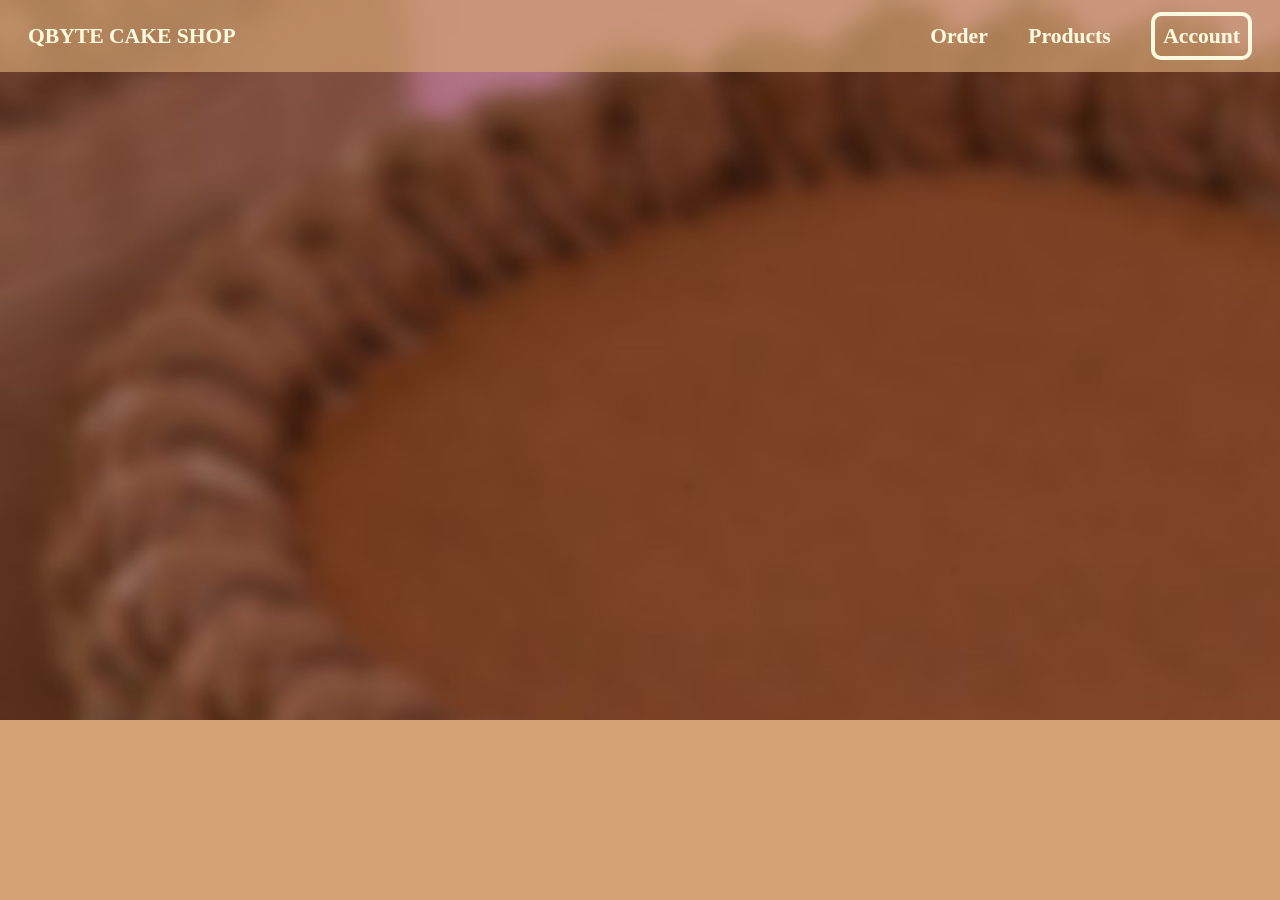
<file: mobilecart.html>
<!DOCTYPE html>
<html lang="en">
  <head>
    <meta charset="UTF-8" />
    <meta http-equiv="X-UA-Compatible" content="IE=edge" />
    <meta name="viewport" content="width=device-width, initial-scale=1.0" />
    <title>Qbyte Online Cake Shop</title>
    <link rel="stylesheet" href="../css/index.css" type="text/css" />
    <link rel="stylesheet" href="../css/variables.css" type="text/css" />
    <link rel="stylesheet" href="../css/navbar.css" type="text/css" />
    <link rel="stylesheet" href="../css/mobilecart.css" />
  </head>
  <body>
    <div class="content">
      <div class="navbar">
        <nav>
          <ul>
            <li class="hamb-menu">
              <a href="#"><img src="../img/icons/menu-icon.svg" alt="" /></a>
            </li>
            <li class="company-name"><a href="#">QBYTE CAKE SHOP</a></li>
            <li class="cart-mobile">
              <a href="#"><img src="../img/icons/cart-icon.svg" alt="" /></a>
            </li>
            <div class="push"></div>
            <li id="links"><a href="#">Order</a></li>
            <li id="links"><a href="./index copy.html">Products</a></li>
            <li class="account" id="links"><a href="#">Account</a></li>
          </ul>
        </nav>
      </div>
      <div class="main">
        <div class="cart">
          <div class="uppercart">
          <h1 class="cartheader">Your Cart</h1>
          <p><i>We're here to sweeten your day!</i></p>
        </div>
        <div class="lowercart">
          <!--  -->
          <ul class="product-card">
            <li class="products">
              <div class="productnamedesc">
                <h1 class="product-name">Product 1</h1>

                <h5 class="clear">Product description</h5>
              </div>

              <div>
                <img
                  class="product-pic"
                  src="../img/Cheesecake Truffles/truffles assorted.jpg"
                  alt="Cheesecake Truffles"
                />
              </div>
              <div class="productdescorder">
                <p>
                  Lorem ipsum dolor sit amet consectetur adipisicing elit.
                  Praesentium, perspiciatis.
                </p>
              </div>
              
            </li>
          </ul>
          <button class="mobilecart-btn">PROCEED TO CHECKOUT</button>
          <!--  -->
        </div>
      </div>
        </div>
      </div>
    </div>
    <footer class="footer"></footer>
  </body>
</html>
</file>
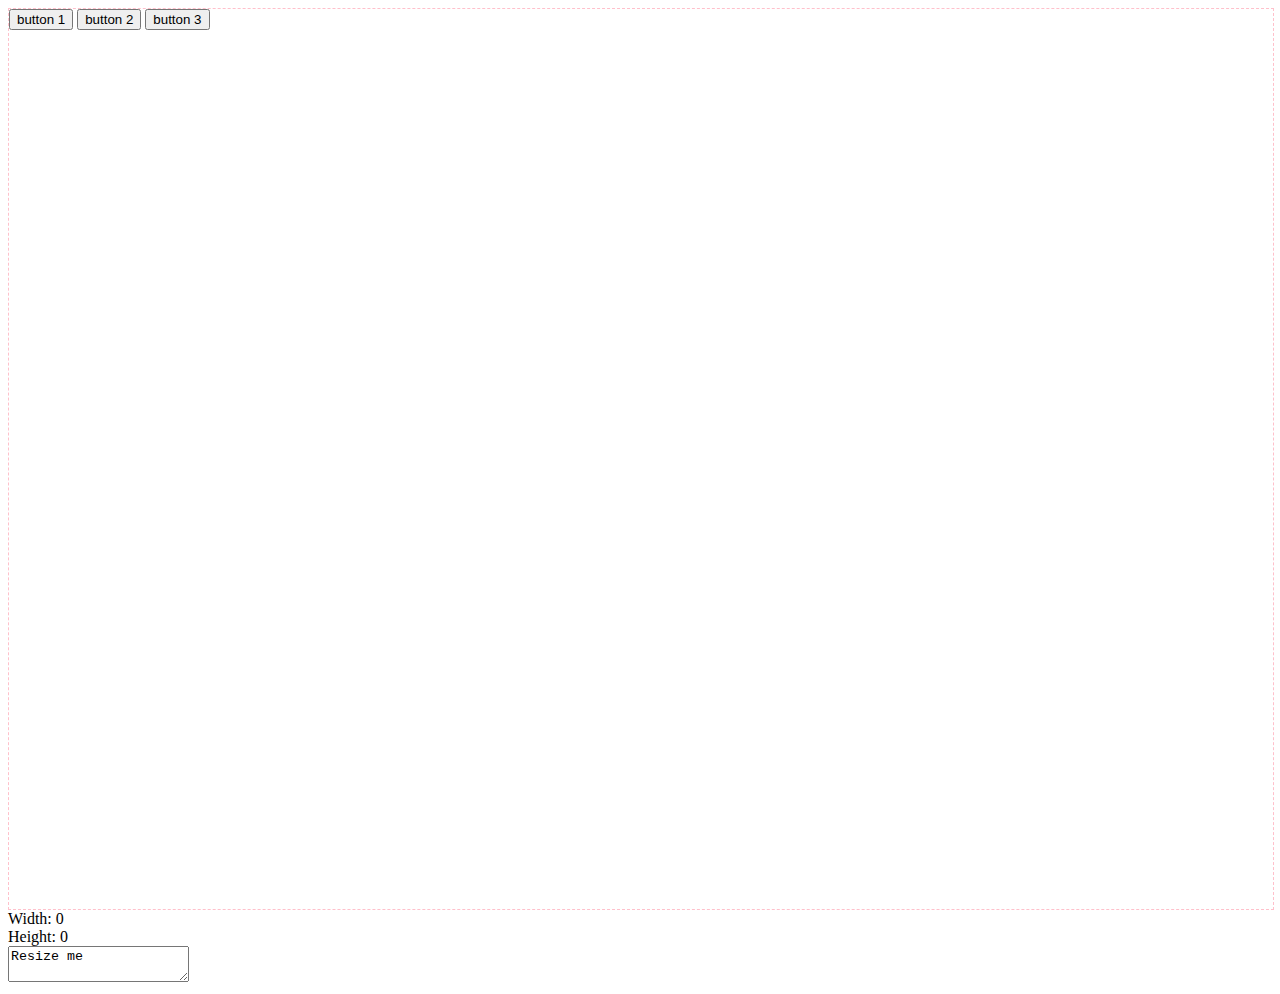
<file: try.html>
<!DOCTYPE html>
<html lang="en">
  <head>
    <meta charset="UTF-8" />
    <meta http-equiv="X-UA-Compatible" content="IE=edge" />
    <meta name="viewport" content="width=device-width, initial-scale=1.0" />
    <title>Document</title>
  </head>
  <body>
    <div
      id="test_div"
      style="width: 100%; min-height: 100vh; border: 1px dashed pink"
    >
      <input type="button" value="button 1" />
      <input type="button" value="button 2" />
      <input type="button" value="button 3" />
    </div>
    Width: <output id="width">0</output><br />
    Height: <output id="height">0</output><br />
    <textarea id="textbox">Resize me</textarea><br />
  </body>
  <script>
    // function outputsize() {
    //   width.value = textbox.offsetWidth;
    //   height.value = textbox.offsetHeight;
    // }
    // outputsize();

    // new ResizeObserver(outputsize).observe(textbox);
    var elmnt = document.getElementById("test_div");
    var txt =
      "Height with padding and border: " + elmnt.offsetHeight + "px<br>";
    txt += "Width with padding and border: " + elmnt.offsetWidth + "px";
    console.log(txt);
  </script>
</html>
</file>
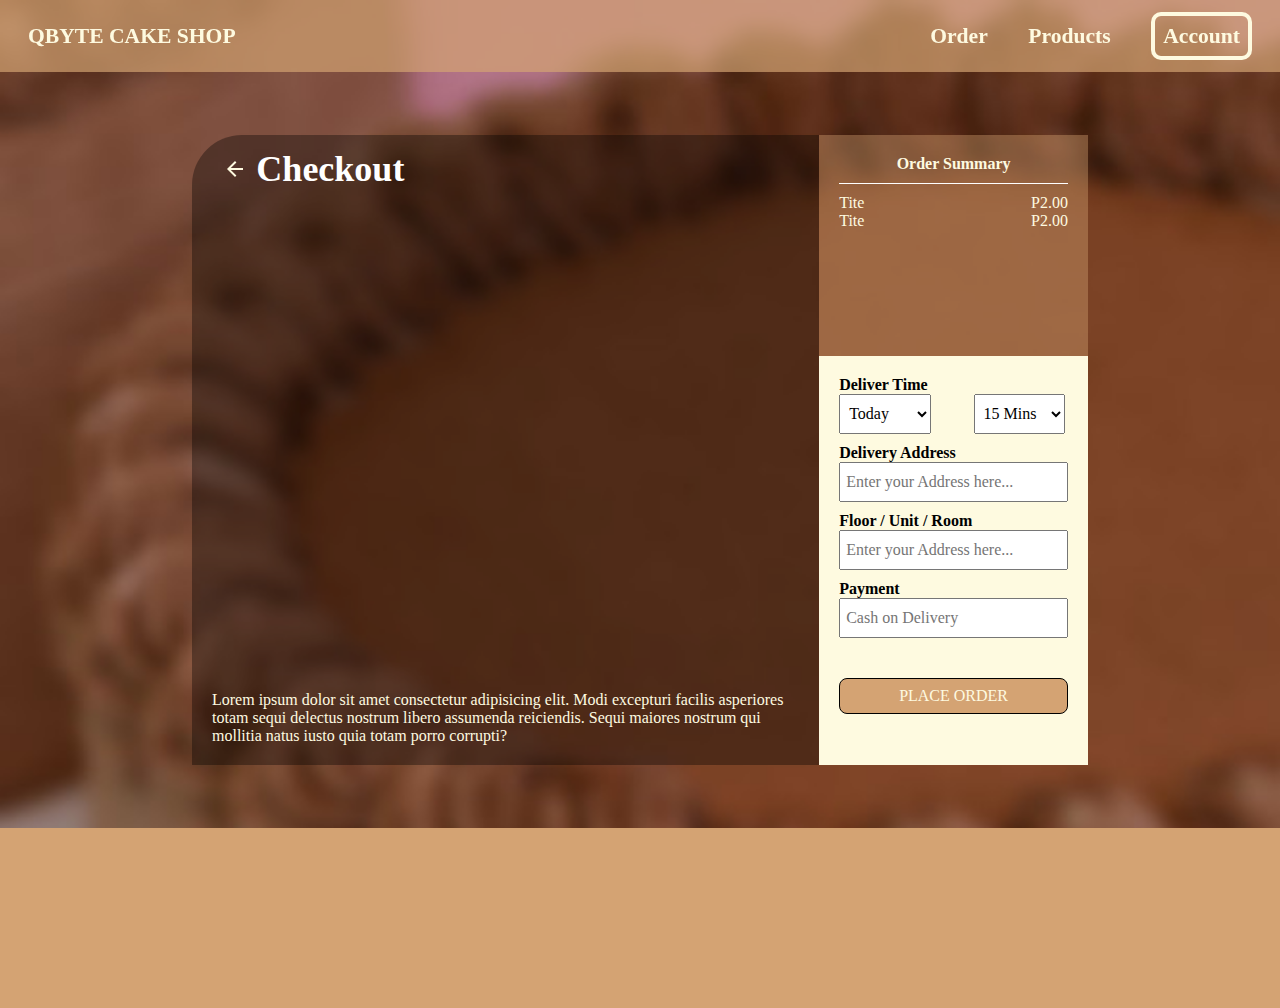
<file: html/checkout.html>
<!DOCTYPE html>
<html lang="en">
  <head>
    <meta charset="UTF-8" />
    <meta http-equiv="X-UA-Compatible" content="IE=edge" />
    <meta name="viewport" content="width=device-width, initial-scale=1.0" />
    <title>Qbyte Online Cake Shop</title>
    <link rel="stylesheet" href="../css/index.css" type="text/css" />
    <link rel="stylesheet" href="../css/variables.css" type="text/css" />
    <link rel="stylesheet" href="../css/navbar.css" type="text/css" />
    <link rel="stylesheet" href="../css/checkout.css" />
  </head>
  <body>
    <div class="content">
      <div class="navbar">
        <nav>
          <ul>
            <li class="hamb-menu">
              <a href="#"><img src="../img/icons/menu-icon.svg" alt="" /></a>
            </li>
            <li class="company-name"><a href="#">QBYTE CAKE SHOP</a></li>
            <li class="cart-mobile">
              <a href="#"><img src="../img/icons/cart-icon.svg" alt="" /></a>
            </li>
            <div class="push"></div>
            <li id="links"><a href="#">Order</a></li>
            <li id="links"><a href="./index copy.html">Products</a></li>
            <li class="account" id="links"><a href="#">Account</a></li>
          </ul>
        </nav>
      </div>

      <div class="main">
        <div class="checkout-content">
          <div class="left-content">
            <div class="topleft-content">
              <div class="arrow">
                <img
                  src="../img/icons/back-icon.svg"
                  alt="basta kunyare arrow"
                />
              </div>
              <h1 class="checkout-word">Checkout</h1>
            </div>
            <div class="lowerleft-content">
              Lorem ipsum dolor sit amet consectetur adipisicing elit. Modi
              excepturi facilis asperiores totam sequi delectus nostrum libero
              assumenda reiciendis. Sequi maiores nostrum qui mollitia natus
              iusto quia totam porro corrupti?
            </div>
          </div>

          <div class="right-content">
            <div class="topright-content">
              <h1 class="fontsize">Order Summary</h1>
              <div class="wline"></div>
              <div class="orders">
                <div class="ordersum">
                  <span class="prodname">Tite</span
                  ><span class="prodprice">P2.00</span>
                </div>
                <div class="ordersum">
                  <span class="prodname">Tite</span
                  ><span class="prodprice">P2.00</span>
                </div>
              </div>
            </div>
            <div class="lowerright-content">
              <form action="" method="" class="form">
                <div class="inputfield">
                  <label for="deliverydate"><strong>Deliver Time</strong></label
                  ><br />
                  <select name="deliverydate" id="deliverydate">
                    <option value="today">Today</option>
                    <option value="tomorrow">Tomorrow</option>
                  </select>
                  <select name="time" id="time">
                    <option value="15min">15 Mins</option>
                    <option value="30min">30 Mins</option>
                    <option value="45min">45 Mins</option>
                    <option value="1hr">1 Hour</option>
                    <option value="2hr">2 Hour</option>
                  </select>
                  <br />
                  <label for="address"><strong>Delivery Address</strong></label
                  ><br />
                  <input
                    type="text"
                    name="address"
                    id="address"
                    placeholder="Enter your Address here..."
                  />
                  <br />
                  <label for="address2"
                    ><strong>Floor / Unit / Room</strong></label
                  ><br />
                  <input
                    type="text"
                    name="address2"
                    id="address2"
                    placeholder="Enter your Address here..."
                  />
                  <br />
                  <label for="payment"><strong>Payment</strong></label
                  ><br />
                  <input
                    type="text"
                    name="payment"
                    id="payment"
                    placeholder="Cash on Delivery"
                  />
                </div>
              </form>
              <button class="checkout-btn">PLACE ORDER</button>
            </div>
          </div>
        </div>
      </div>
    </div>
    <footer class="footer"></footer>
  </body>
</html>
</file>
<file: css/index.css>
* {
  margin: 0;
  padding: 0;
  box-sizing: border-box;
  font-family: "Times New Roman", Times, serif;
  font-size: 16px;
}

.container {
  background: var(--contentColor);
  min-width: 100%;
  /* min-height: calc(200vh - 10vh - 20vh); */
  min-height: fit-content;
  /* background: black; */
  margin: auto;
  /* border: 1px solid black; */
}

.content {
  height: 100%;
  position: relative;
}

.content .bg-img {
  /* height: fit-content; */
  height: fit-content;
  /* width: 100%; */
  padding: calc(5% + 10vh) 0 5% 0;
  background: var(--contentColor) url("../img/bg-img.jpg") no-repeat;
  /* background-position: right 60% bottom 70%; */
  background-size: cover;
  display: flex;
  justify-content: center;
  gap: 0 10%;
  z-index: -999;
}
.content .bg-img::before {
  content: "";
  height: fit-content;
  width: 100%;
  position: absolute;
  top: 0;
  left: 0;
  background-color: rgba(0, 0, 0, 0.25);
}

.hero-header {
  width: 40%;
  color: var(--heroColor);
  align-self: center;
  z-index: 1;
}
.hero-header h1 {
  font-size: var(--headingSize);
  z-index: 1;
}
.hero-header p {
  text-align: justify;
  z-index: 1;
}

.featured-product {
  border: 10px solid var(--contentColor);
  margin: 5% 0;
  background: red;
  width: 40em;
  height: 40em;
  background: var(--contentColor) url("../img/featured-product.jpg") no-repeat;
  background-size: cover;
  align-self: center;
  z-index: 1;
}

.best-sellers {
  /* height: fit-content; */
  height: fit-content;
  background: var(--contentColor);
  padding: 1% 3%;
  /* border: 5px solid black; */
}
.best-sellers h1 {
  font-size: var(--headingSize);
  color: var(--secondaryHeadingColor);
  text-align: center;
  padding-bottom: 1%;
}

.best-sellers ul {
  /* border: 5px solid black; */
  display: flex;
  gap: 0 1%;
  justify-content: center;
  text-align: center;
  height: 100%;
  /* flex-wrap: wrap; */
}

.best-sellers ul li {
  /* border: 10px solid yellow; */
  background: #f8dea9;
  width: 300px;
  height: max-content;
  flex-wrap: wrap;
  list-style-type: none;
  flex-shrink: 1;
  padding-bottom: 12px;
  /* position: relative; */
}

.best-sellers ul li h2 {
  padding: 20px 0;
}

.best-sellers ul li div img {
  width: 80%;
  /* height: 25vh; */
}

.best-sellers ul li div p {
  padding: 20px 10% 8px 10%;
}

.order-btn {
  background: #ccd5ae;
  border: transparent;
  padding: 8px;
  border-radius: 8px;
  cursor: pointer;
}

.footer {
  height: calc(30vh - 10vh);
  background: var(--footerColor);
  z-index: 1;
}

/* Mobile */

@media only screen and (max-width: 700px) {
  .container {
    height: 100%;
  }

  .content .bg-img {
    display: none;
  }

  .content .best-sellers {
    /* height: fit-content; */
    height: 100%;
    /* width: 100%; */
    padding: calc(5% + 10vh) 0 5% 0;
    background: var(--contentColor) url("../img/bg-img.jpg") no-repeat;
    /* background-position: right 60% bottom 70%; */
    background-size: cover;
    justify-content: center;
    z-index: -999;
  }
  .content .best-sellers::before {
    content: "";
    height: fit-content;
    width: 100%;
    position: absolute;
    top: 0;
    left: 0;
    background-color: rgba(0, 0, 0, 0.25);
  }

  .content .best-sellers ul li:nth-child(1),
  .content .best-sellers ul li:nth-child(3) {
    display: none;
  }

  .content .best-sellers h1 {
    color: var(--heroColor);
    padding-bottom: 2%;
  }

  /* CSS Arrow */
  .arrow {
    border: solid var(--secondaryHeadingColor);
    border-width: 0 3px 3px 0;
    /* border-radius: 50%; */
    display: inline-block;
    padding: 10px;
    cursor: pointer;
  }
  .left1,
  .left2,
  .left3 {
    transform: rotate(135deg);
    -webkit-transform: rotate(135deg);
    position: absolute;
    top: calc(50% + 4%);
    left: calc(50% - 150px + 10px);
  }
  .right1,
  .right2,
  .right3 {
    transform: rotate(-45deg);
    -webkit-transform: rotate(-45deg);
    position: absolute;
    top: calc(50% + 4%);
    right: calc(50% - 150px + 10px);
  }
}
</file>
<file: css/variables.css>
:root {
  /* --navbarBG: rgba(212, 163, 115, 0.39); */
  --navbarBG: rgba(212, 163, 115, 0.69);
  /* --navbarBGAfter: rgba(212, 163, 115, 1); */
  /* --navbarBG: black; */
  --navbarColor: white;
  --navPadding: 14px;
  --navGap: 0 1%;
  --navAccountColor: #fea501;
  --navAccountColorHover: #9e6700;
  /* --navAccountTransition: ; */
  --contentColor: #fefae0;
  --heroColor: #fefae0;
  /* --headingSize: 57px; */
  --headingSize: 4em; /*viewport width - responsive*/
  --mainHeadingColor: #fefae0;
  --profilelabel: #d8d6ca;
  --secondaryHeadingColor: #01051f;
  --accountPageColor: rgba(212, 163, 115, 0.51);
  --footerColor: rgb(212, 163, 115);
}
</file>
<file: css/navbar.css>
.navbar {
  padding: 0 var(--navPadding);
  background: var(--navbarBG);
  /* background: var(--navbarBGAfter); */
  min-width: 100%;
  position: fixed;
  /* background: var(--navbarBG); */
  min-height: 8%;
  display: flex;
  gap: var(--navGap);
  justify-content: right;
  align-items: center;
  z-index: 999;
  font-size: 48px;
  /* border: 1px solid black; */
  /* padding: var(--navPadding); */
}

nav {
  flex: 1;
  text-align: center;
}

.navbar nav ul {
  display: flex;
  /* padding: var(--navPadding); */
  gap: var(--navGap);
  /* flex-wrap: wrap; */
  list-style-type: none;
  justify-content: end;
  /* border: 1px solid black; */
}

.push {
  margin-right: auto;
}

.navbar nav ul li {
  flex-grow: 0;
  flex-shrink: 1;
  flex-basis: 1;
  padding: 0 var(--navPadding);
  align-self: center;
  /* border: 1px solid black; */
}

.navbar nav ul li a {
  text-decoration: none;
  color: var(--contentColor);
  font-weight: bold;
  font-size: 1.35em;
}
.navbar nav ul li a:hover {
  color: var(--navbarBG);
}

.navbar nav ul .account a {
  padding: 12px;
  border-radius: 10px;
  box-shadow: 0px 0px 0px 4px var(--contentColor) inset;
}

.navbar nav ul .account a:hover {
  box-shadow: 0px 0px 0px 4px var(--navbarBG) inset;
}

/* Mobile */
.hamb-menu {
  display: none;
}
.cart-mobile {
  display: none;
}
.cart-mobile .cart-div {
  background-color: white;
  mask: url("../img/icons/cart-icon.svg") no-repeat center;
}

@media only screen and (max-width: 700px) {
  .navbar {
    padding: var(--navPadding);
  }

  .hamb-menu {
    display: inherit;
  }
  .cart-mobile {
    display: inherit;
  }
  .navbar nav ul #links {
    display: none;
    flex-direction: column;
    align-self: center;
    width: 100%;
    padding-top: 10px;
  }
  .navbar nav ul #links.active {
    display: flex;
  }

  .navbar nav ul #links ul {
    flex-direction: column;
    width: 100%;
  }

  .navbar nav ul #links ul li {
    padding: 10px 0;
  }

  .navbar nav ul {
    justify-content: center;
    flex-wrap: wrap;
    justify-content: space-between;
    align-items: center;
  }
  .company-name {
    width: fit-content;
  }
  .push {
    display: none;
  }

  .navbar nav ul .account a {
    box-shadow: 0px 0px 0px 0px;
  }
}

/* 375px width threshold */
@media only screen and (max-width: 375px) {
  .company-name {
    width: min-content;
  }
}

/* 189px width threshold */
</file>
<file: css/mobilecart.css>
.main {
  width: 100%;
  position: relative;
  padding-top: 6vh;
  padding-bottom: 7vh;
  background: var(--contentColor) url("../img/bg-img.jpg") no-repeat;
  background-size: cover;
  background-attachment: fixed;
  /* left: 0; */
}

.cart {
  position: relative;
  width: calc(100vw - 40px);
  margin: auto 20px;
  background: white;
  height: calc(80vh);
  background: rgb(212, 163, 115);
  border: black solid 2px;
  /* padding-top: 5px; */
  text-align: center;
  margin-top: 7%;
  z-index: 999;
}

.cartheader {
  font-size: 25px;
  text-decoration: underline;
  font-weight: bold;
  padding-bottom: 5px;
}

.lowercart {
  padding: 10px 5px;
  height: 90%;
  text-align: left;
  font-size: 16px;
  background: var(--contentColor);
}

.uppercart {
  padding: 10px;
  height: 10%;
  border-bottom: 1px solid black;
}

.product-card {
  display: flex;
  flex-direction: column;
  justify-content: flex-start;
  flex-wrap: wrap;
  gap: 2%;
}

.productnamedesc {
  float: left;
  margin-bottom: 10px;
}

.clear {
  clear: both;
}

.product-card li {
  flex: 1;
  flex-grow: 0;
  border: 2px black solid;
}

.content .main .openning {
  display: inline-block;
  color: white;
  font-size: 35px;
  margin-left: 20px;
  margin-bottom: 20px;
  padding-left: 5px;
  background: rgba(0, 0, 0, 0.75);
}

.product-name {
  font-size: 30px;
  text-transform: capitalize;
  text-decoration: underline;
}

.content .main .product-list .product-header {
  color: white;
  font-size: 35px;
  padding-bottom: 10px;
}

.products {
  /* display: inline-block; */
  /* margin-right: -4px; */
  /* margin: 0 6px 10px 0; */
  /* width: calc(15vw - 20px); */
  /* width: 15vw; */
  min-width: 23.5%;
  background: #ccd5ae;
  /* background-color: red; */
  padding: 10px;
  margin-bottom: 2vw;
  z-index: 9999;
}

ul li {
  list-style: none;
}

.product-pic {
  height: auto;
  padding: 0px;
  margin: 10px auto;
  max-width: 100%;
  box-shadow: 3px 3px 10px grey;
  float: right;
  top: 0;
  right: 0;
  width: 122px;
}

.productdescorder {
  clear: left;
  width: calc(100% - 132px);
}

.mobilecart-btn {
  width: calc(100% - 10px);
  margin: 10px 0;
  background: var(--footerColor);
  border: transparent;
  padding: 8px;
  border-radius: 8px;
  cursor: pointer;
  color: var(--mainHeadingColor);
  position: absolute;
  bottom: 0;
  border: black 1px solid;
}

@media screen and (min-width: 700px) {
  .main {
    background: var(--contentColor) url("../img/bg-img.jpg") no-repeat;
    background-size: cover;
    background-attachment: fixed;
    height: 80vh;
  }
  .cart {
    display: none;
  }
}
@media screen and (max-width: 500px) {
  .cart {
    margin-top: 10%;
  }
}

@media screen and (max-height: 800px) {
  .uppercart {
    height: 12%;
  }
}
@media screen and (max-height: 700px) {
  .uppercart {
    height: 13%;
  }
}
@media screen and (max-height: 600px) {
  .uppercart {
    height: 14%;
  }
}
</file>
<file: css/checkout.css>
.main {
  width: 100%;
  position: relative;
  padding-top: 15vh;
  padding-bottom: 7vh;
  background: var(--contentColor) url("../img/bg-img.jpg") no-repeat;
  background-size: cover;
  background-attachment: fixed;
  /* left: 0; */
}

.checkout-content {
  /* background: rgba(0, 0, 0, 0.35); */
  /* height: max-content;
  min-height: 70vh; */
  margin-left: 15vw;
  margin-right: 15vw;
  /* padding-top: 10px;
  padding-bottom: 20px;
  padding-left: 10px;
  padding-right: 10px;  */
  /* border-radius: 50px 0 0 0; */
  display: flex;
  position: relative;
}

.content .main .checkout-content .left-content {
  display: inline-block;
  /* background: black; */
  width: 70%;
  height: max-content;
  min-height: 60vh;
  background: rgba(0, 0, 0, 0.35);
  border-radius: 50px 0 0 0;
}

.topleft-content {
  margin-left: 5%;
  margin-top: 2%;
}

.arrow {
  display: inline;
  margin-right: 5px;
}

.checkout-word {
  display: inline;
  color: white;
  font-size: 36px;
}

.lowerleft-content {
  color: var(--mainHeadingColor);
  position: absolute;
  width: 70%;
  left: 10px;
  bottom: 10px;
  padding: 10px;
  padding-right: 20px;
}

.right-content {
  display: inline-block;
  height: max-content;
  min-height: 60vh;
  width: 30%;
  /* margin-right: 15vw; */
}

.topright-content {
  display: block;
  position: absolute;
  background: rgba(212, 163, 115, 0.4);
  padding-top: 10px;
  padding-left: 20px;
  padding-right: 20px;
  color: var(--contentColor);
  width: 30%;
  height: max-content;
  min-height: 35%;
}

.topright-content h1 {
  text-align: center;
  margin: 10px auto;
  clear: both;
}

.topright-content .ordersum {
  text-align: center;
  margin: 10px auto;
  padding: auto 10px;
  clear: both;
}

.topright-content p {
  display: block;
  margin: 10px auto;
}

.wline {
  height: 1px;
  width: 100%;
  background: white;
}

.prodname {
  float: left;
}

.prodprice {
  float: right;
}

.lowerright-content {
  display: block;
  position: absolute;
  background: var(--contentColor);
  color: black;
  top: 35%;
  width: 30%;
  height: 65%;
  padding: 20px 20px;
}

.inputfield {
  padding-bottom: 20px;
}

#deliverydate {
  margin-right: 18.5%;
}

select,
input {
  width: 40%;
  height: 40px;
  text-indent: 5px;
  margin-bottom: 10px;
}

input {
  width: 100%;
}

.checkout-btn {
  width: 100%;
  margin: 10px 0;
  background: var(--footerColor);
  border: transparent;
  padding: 8px;
  border-radius: 8px;
  cursor: pointer;
  color: var(--mainHeadingColor);
  border: 1px solid black;
}

@media screen and (max-width: 1444px) {
  #deliverydate {
    margin-right: 17%;
  }
}

@media screen and (max-width: 1200px) {
  #deliverydate {
    margin-right: 5%;
  }

  select {
    width: 45%;
  }
}

@media screen and (max-height: 970px) {
  .checkout-content {
    min-height: 70vh;
  }
  .content .main .checkout-content .left-content {
    /* display: none; */
    /* height: max-content; */
    min-height: 70vh;
  }
}

@media screen and (max-height: 800px) {
  .checkout-content {
    min-height: 80vh;
  }
  .content .main .checkout-content .left-content {
    /* display: none; */
    /* height: max-content; */
    min-height: 80vh;
  }
}
@media screen and (max-height: 720px) {
  .checkout-content {
    min-height: 90vh;
  }
  .content .main .checkout-content .left-content {
    /* display: none; */
    /* height: max-content; */
    min-height: 90vh;
  }
}
@media screen and (max-height: 635px) {
  .checkout-content {
    min-height: 100vh;
  }
  .content .main .checkout-content .left-content {
    /* display: none; */
    /* height: max-content; */
    min-height: 100vh;
  }
}
@media screen and (max-height: 570px) {
  .checkout-content {
    min-height: 110vh;
  }
  .content .main .checkout-content .left-content {
    /* display: none; */
    /* height: max-content; */
    min-height: 110vh;
  }
}

@media screen and (max-width: 700px) {
  .checkout-content {
    background: black;
    margin-left: 10px;
    margin-right: 10px;
    width: calc(100vw - 20px);
    display: flex;
    border: 2px solid black;
  }
  .right-content {
    width: 100%;
  }
  .content .main .checkout-content .left-content {
    display: none;
  }
  .topright-content {
    display: block;
    height: max-content;
    min-height: 40vh;
    position: relative;
    width: 100%;
  }
  .fontsize {
    font-size: 32px;
  }
  .lowerright-content {
    display: block;
    position: relative;
    background: var(--contentColor);
    color: black;
    width: 100%;
    height: 65%;
    padding: 20px 20px;
  }
  .prodname {
    float: left;
    font-size: 30px;
  }

  .prodprice {
    float: right;
    font-size: 30px;
  }

  #deliverydate {
    margin-right: 9.25%;
  }
}
@media screen and (max-width: 610px) {
  #deliverydate {
    margin-right: 9%;
  }
}
@media screen and (max-width: 480px) {
  #deliverydate {
    margin-right: 8.5%;
  }
}
@media screen and (max-width: 340px) {
  #deliverydate {
    margin-right: 8%;
  }
}
</file>
